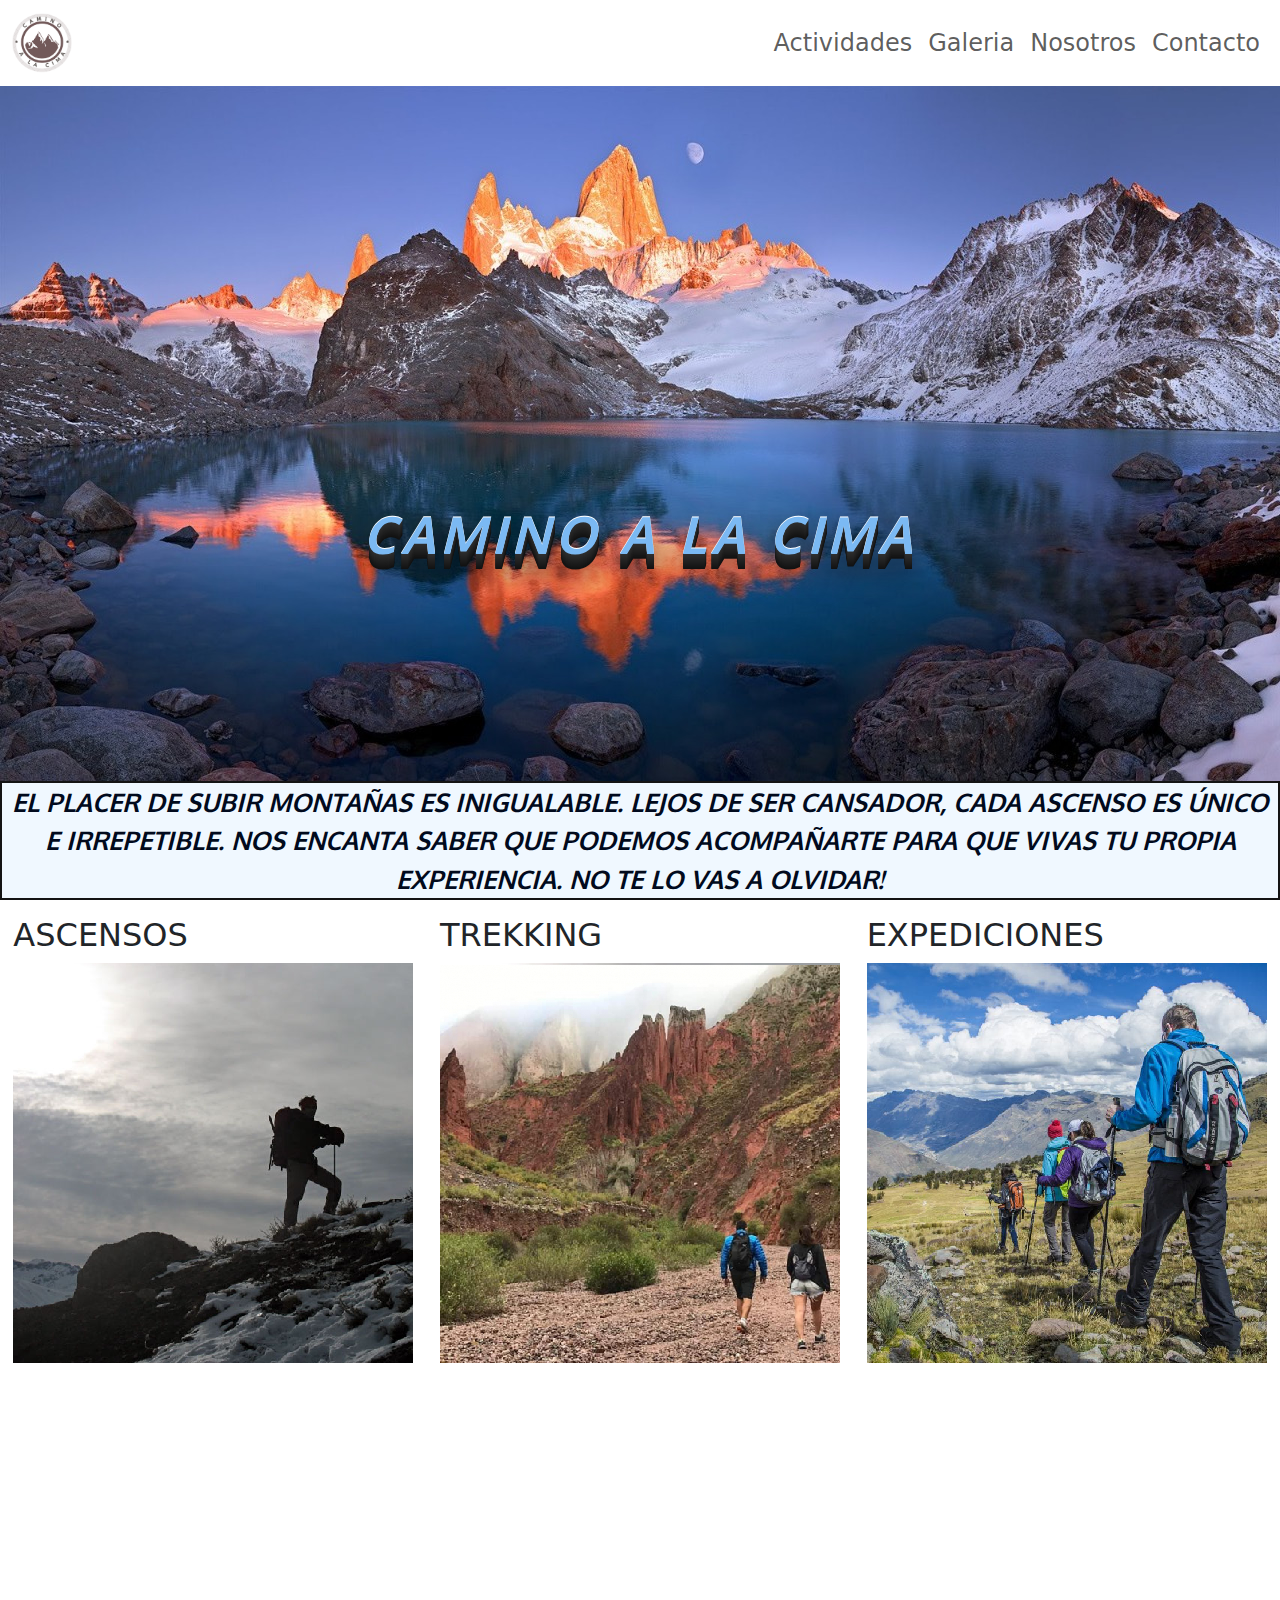
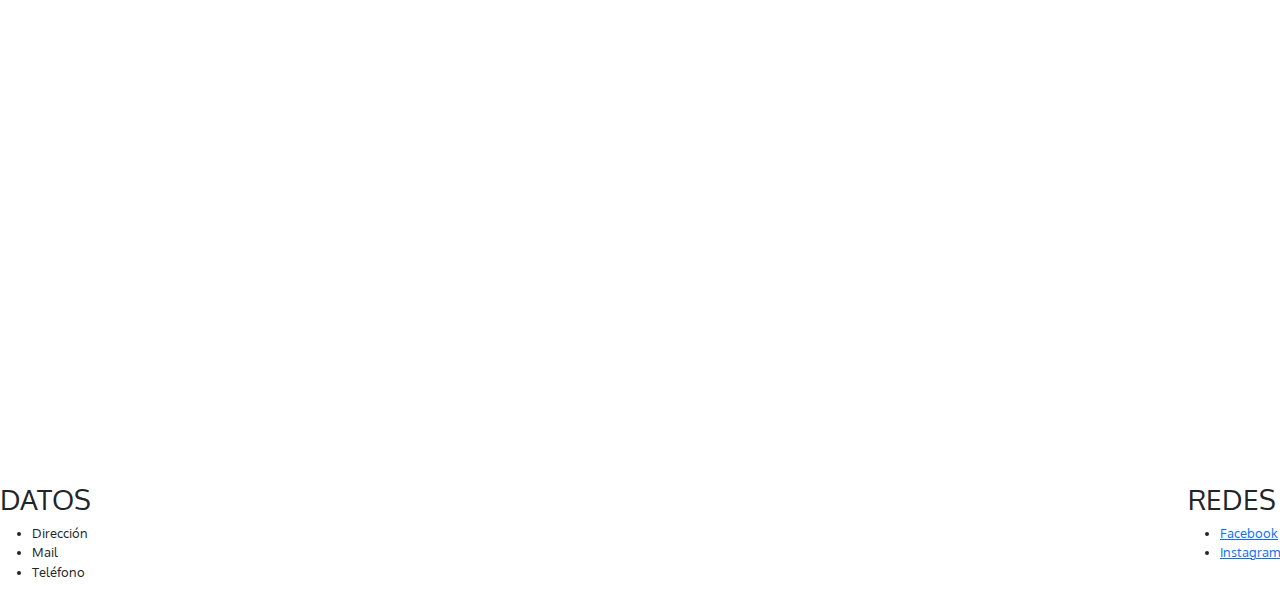
<file: index.html>
<!DOCTYPE html>
<html lang="en">
  <head>
    <meta charset="UTF-8">
    <meta http-equiv="X-UA-Compatible" content="IE=edge">
    <meta name="viewport" content="width=device-width, initial-scale=1.0">
    <title>Camino a la Cima</title>
      <!--Fonts-->
    <link rel="preconnect" href="https://fonts.googleapis.com">
    <link rel="preconnect" href="https://fonts.gstatic.com" crossorigin>
    <link href="https://fonts.googleapis.com/css2?family=Kalam:wght@300&family=Oxygen:wght@300&display=swap" rel="stylesheet">
      <!--link boostrap-->
    <link rel="stylesheet" href="https://cdn.jsdelivr.net/npm/bootstrap@5.3.0-alpha3/dist/css/bootstrap.min.css">
      <!--enlace al archivo de estilo-->
    <link rel="stylesheet" href="styles/style.css">
  </head>
  <body>
    <!--navbar-->
    <header>
      <nav class="navbar navbar-expand-lg nav-camino">
        <div class="container-fluid">
          <a class="navbar-brand" href="index.html">
            <img class="logo" src="img/CAMINO.png" alt="logo">
          </a>
          <button class="navbar-toggler" type="button" data-bs-toggle="collapse" data-bs-target="#navbarNavDropdown" aria-controls="navbarNavDropdown" aria-expanded="false" aria-label="Toggle navigation">
            <span class="navbar-toggler-icon"></span>
          </button>
          <div class="collapse navbar-collapse" id="navbarNavDropdown">
            <ul class="navbar-nav ms-auto">
              <li class="nav-item">
                <a class="nav-link" href="pages/actividades.html">
                  Actividades
                </a>
              </li>
              <li class="nav-item">
                <a class="nav-link" href="pages/galeria.html">Galeria</a>
              </li>
              <li class="nav-item">
                <a class="nav-link" href="pages/nosotros.html">Nosotros</a>
              </li>
              <li class="nav-item">
                <a class="nav-link" href="pages/contacto.html">Contacto</a>
              </li> 
            </ul>
          </div>
        </div>
      </nav>
    </header>
    <!--principal-->
    <main class="flexcontainer-main">
      <section class="conteiner-imagen">
        <img class="fitzroy" src="img/fitzroy.jpg" alt="Imagen del Cerro Fitz Roy">
        <h1 class="title-h1">CAMINO A LA CIMA</h1>
      </section>
      <p class="first-p">EL PLACER DE SUBIR MONTAÑAS ES INIGUALABLE. LEJOS DE SER CANSADOR, CADA ASCENSO ES ÚNICO E IRREPETIBLE. NOS ENCANTA SABER QUE PODEMOS ACOMPAÑARTE PARA QUE VIVAS TU PROPIA EXPERIENCIA. NO TE LO VAS A OLVIDAR!
      </p>
      <!--actividades-->
      <section class="conteiner-actividades">
        <div class="first-item">
          <h2 class="ascensos">ASCENSOS</h2>
          <img class="img-ascensos" src="img/ascensos.png" alt="Ascensos">
        </div>
        <div class="second-item">
          <h2 class="trekking">TREKKING</h2>
          <img class="img-trekking" src="img/trekking.png" alt="Trekking">
        </div>
        <div class="third-item">
          <h2 class="expediciones">EXPEDICIONES</h2>
          <img class="img-expediciones" src="img/expediciones.png" alt="Expediciones">
        </div>  
      </section>
      <section class="video-responsive">
        <iframe width="560" height="315" src="https://www.youtube.com/embed/vOJAzwX63fM" title="YouTube video player" frameborder="0" allow="accelerometer; autoplay; clipboard-write; encrypted-media; gyroscope; picture-in-picture; web-share" allowfullscreen></iframe>
      </section>
    </main>
    <!--pie de pagina-->
    <footer class="container-footer">
      <div class="datos">
        <h3>DATOS</h3>
        <ul>
          <li>Dirección</li>
          <li>Mail</li>
          <li>Teléfono</li>
        </ul>
      </div>
      <div class="redes">
        <h3>REDES</h3>
        <ul>
          <li><a href="https://facebook.com">Facebook</a></li>
          <li><a href="https://instagram.com">Instagram</a></li>
        </ul>
      </div>
    </footer>
    <!--script boostrap-->
    <script src="	https://cdn.jsdelivr.net/npm/bootstrap@5.3.0-alpha3/dist/js/bootstrap.bundle.min.js"></script>
  </body>
</html>
</file>
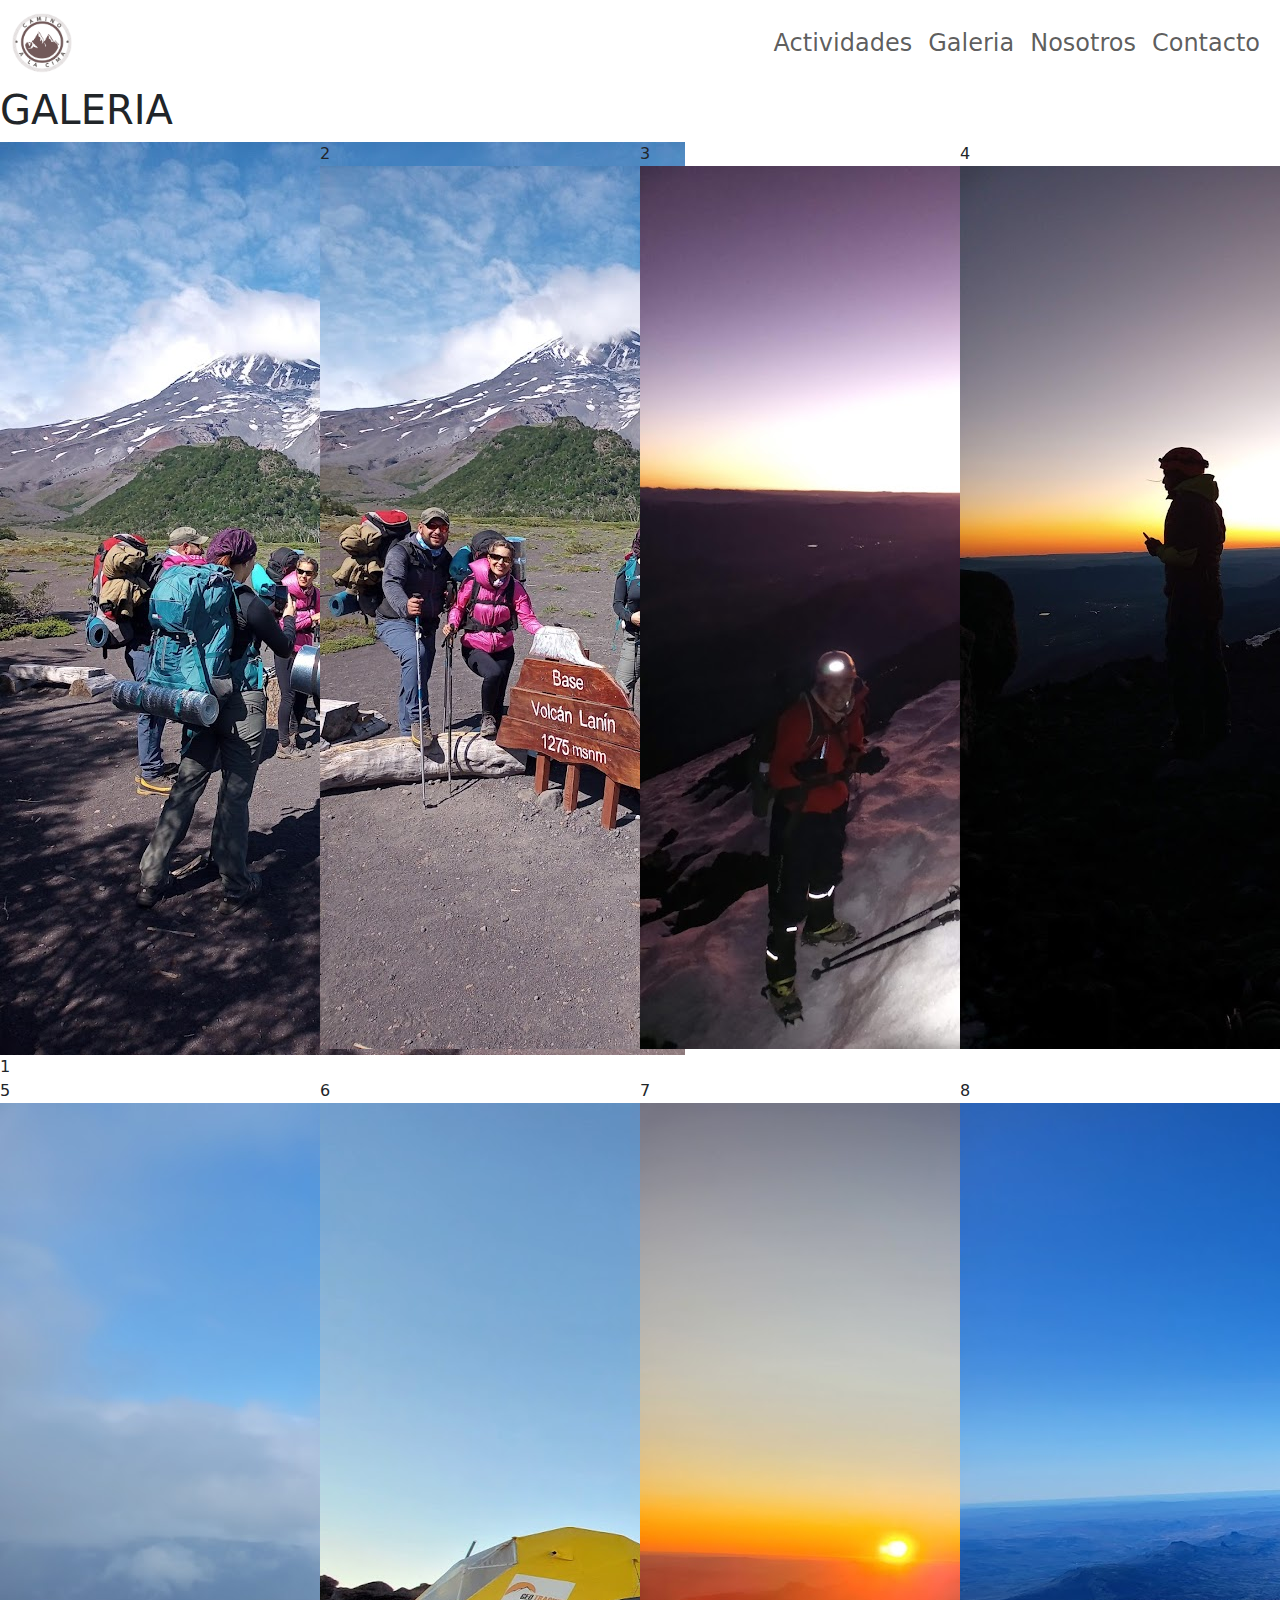
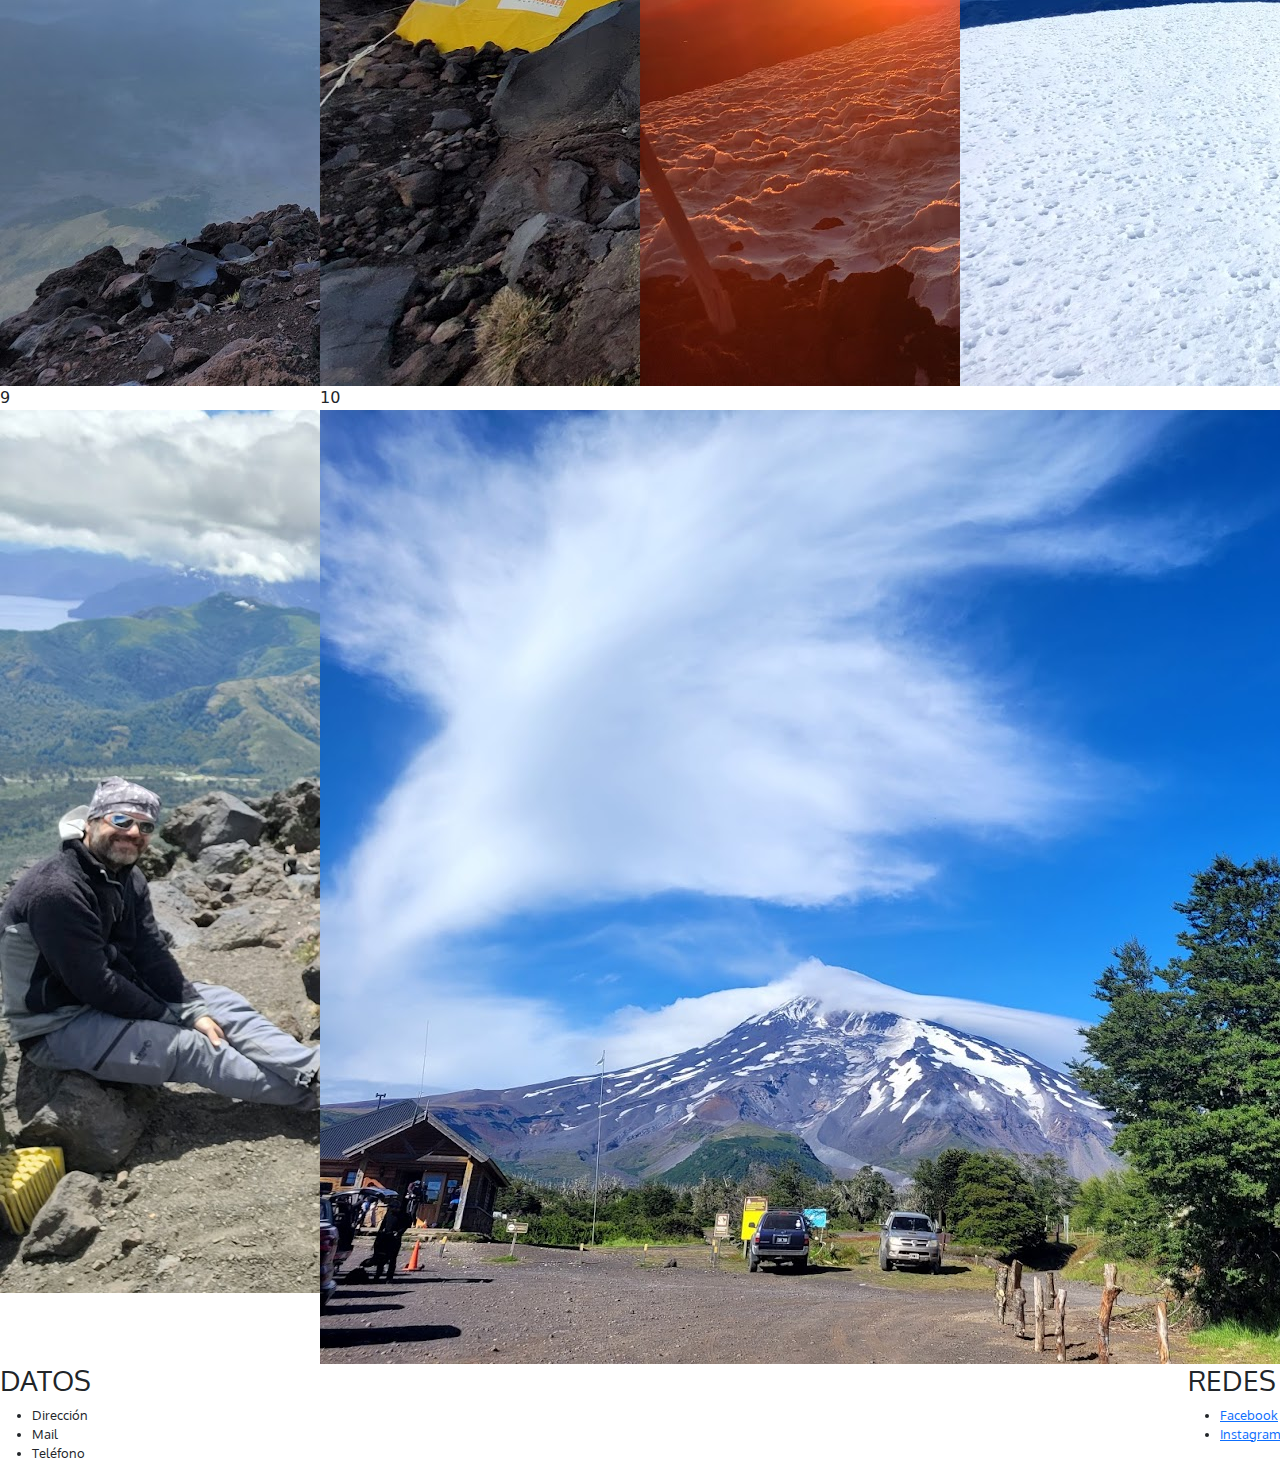
<file: pages/galeria.html>
<!DOCTYPE html>
<html lang="en">
    <head>
        <meta charset="UTF-8">
        <meta http-equiv="X-UA-Compatible" content="IE=edge">
        <meta name="viewport" content="width=device-width, initial-scale=1.0">
        <title>Galeria</title>
            <!--Fonts-->
        <link rel="preconnect" href="https://fonts.googleapis.com">
        <link rel="preconnect" href="https://fonts.gstatic.com" crossorigin>
        <link href="https://fonts.googleapis.com/css2?family=Kalam:wght@300&family=Oxygen:wght@300&display=swap" rel="stylesheet">
            <!--link boostrap-->
        <link rel="stylesheet" href="https://cdn.jsdelivr.net/npm/bootstrap@5.3.0-alpha3/dist/css/bootstrap.min.css">
            <!--enlace al archivo de estilo-->
        <link rel="stylesheet" href="../styles/style.css">
    </head>
    <body>
      <header>
        <nav class="navbar navbar-expand-lg nav-camino">
          <div class="container-fluid">
            <a class="navbar-brand" href="../index.html">
              <img class="logo" src="../img/CAMINO.png" alt="logo">
            </a>
            <button class="navbar-toggler" type="button" data-bs-toggle="collapse" data-bs-target="#navbarNavDropdown" aria-controls="navbarNavDropdown" aria-expanded="false" aria-label="Toggle navigation">
              <span class="navbar-toggler-icon"></span>
            </button>
            <div class="collapse navbar-collapse" id="navbarNavDropdown">
              <ul class="navbar-nav ms-auto">
                <li class="nav-item">
                  <a class="nav-link" href="actividades.html">
                    Actividades
                  </a>
                </li>
                <li class="nav-item">
                  <a class="nav-link" href="galeria.html">Galeria</a>
                </li>
                <li class="nav-item">
                  <a class="nav-link" href="nosotros.html">Nosotros</a>
                </li>
                <li class="nav-item">
                  <a class="nav-link" href="contacto.html">Contacto</a>
                </li> 
              </ul>
            </div>
          </div>
        </nav>
      </header> 
        <main class="GALERIA"> <!-- galeria de imagenes de las actividades-->
          <h1 class="title-galeria">GALERIA</h1>
          <section class="grid-container-galeria">
            <div class="grid-item">
              <img src="../img/galeria/IMG_20221214_102354_811.jpg" alt="">1
            </div>
            <div class="grid-item">2
              <img src="../img/galeria/IMG_20221214_102445_419.jpg" alt="">
            </div>
            <div class="grid-item">3
              <img src="../img/galeria/IMG_20221215_052615_326.jpg" alt="">
            </div>
            <div class="grid-item">4
              <img src="../img/galeria/IMG_20221215_060210_637.jpg" alt="">
            </div>
            <div class="grid-item">5
              <img src="../img/galeria/20221214_170450.jpg" alt="">
            </div>
            <div class="grid-item">6
              <img src="../img/galeria/20221214_204156.jpg" alt="">
            </div>
            <div class="grid-item">7
              <img src="../img/galeria/20221215_061044.jpg" alt="">
            </div>
            <div class="grid-item">8
              <img src="../img/galeria/20221215_103559.jpg" alt="">
            </div>
            <div class="grid-item">9
              <img src="../img/galeria/20221214_131836.jpg" alt="">
            </div>
            <div class="grid-item">10
              <img src="../img/galeria/20221214_092009.jpg" alt="">
            </div>
          </section>
        </main>
        <footer class="container-footer">
          <div class="datos">
            <h3>DATOS</h3>
            <ul>
              <li>Dirección</li>
              <li>Mail</li>
              <li>Teléfono</li>
            </ul>
          </div>
          <div class="redes">
            <h3>REDES</h3>
            <ul>
              <li><a href="https://facebook.com">Facebook</a></li>
              <li><a href="https://instagram.com">Instagram</a></li>
            </ul>
          </div>
        </footer>
            <!--script boostrap-->
        <script src="	https://cdn.jsdelivr.net/npm/bootstrap@5.3.0-alpha3/dist/js/bootstrap.bundle.min.js"></script>
    </body>
</html>
</file>
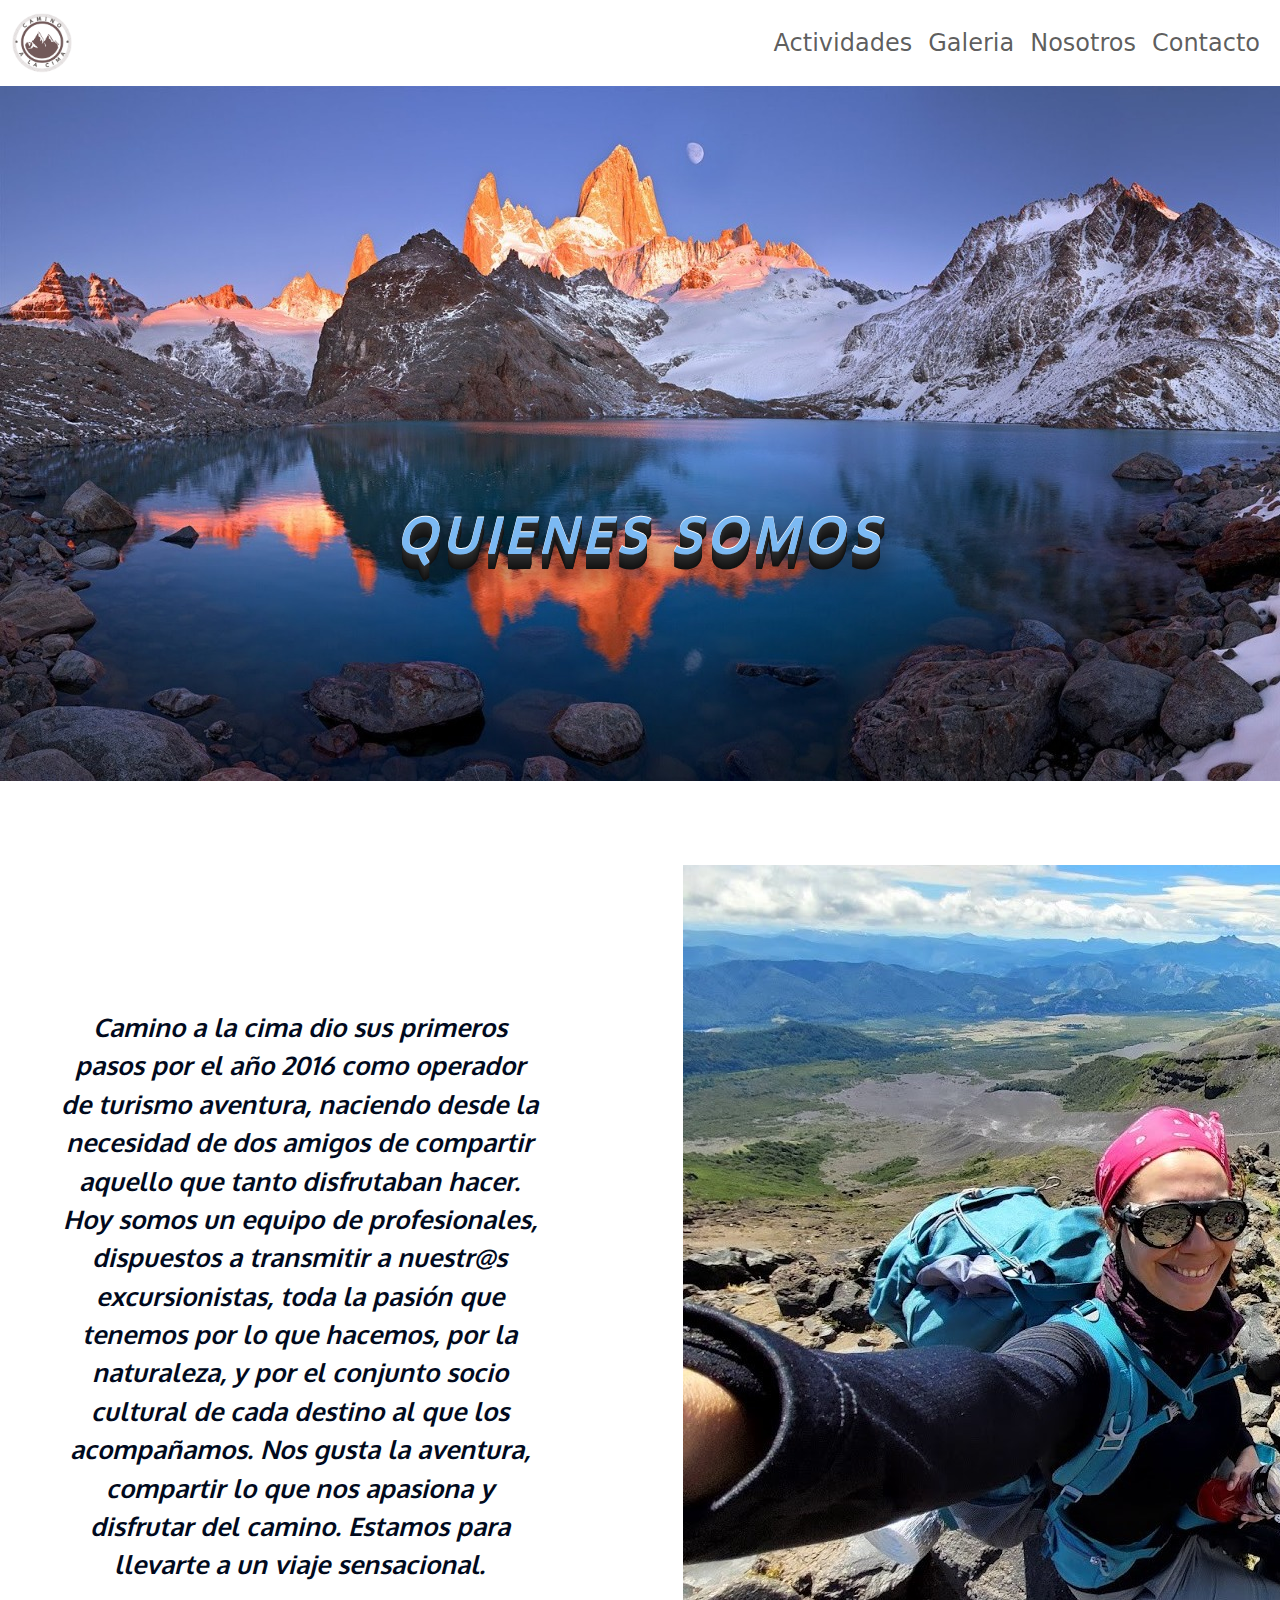
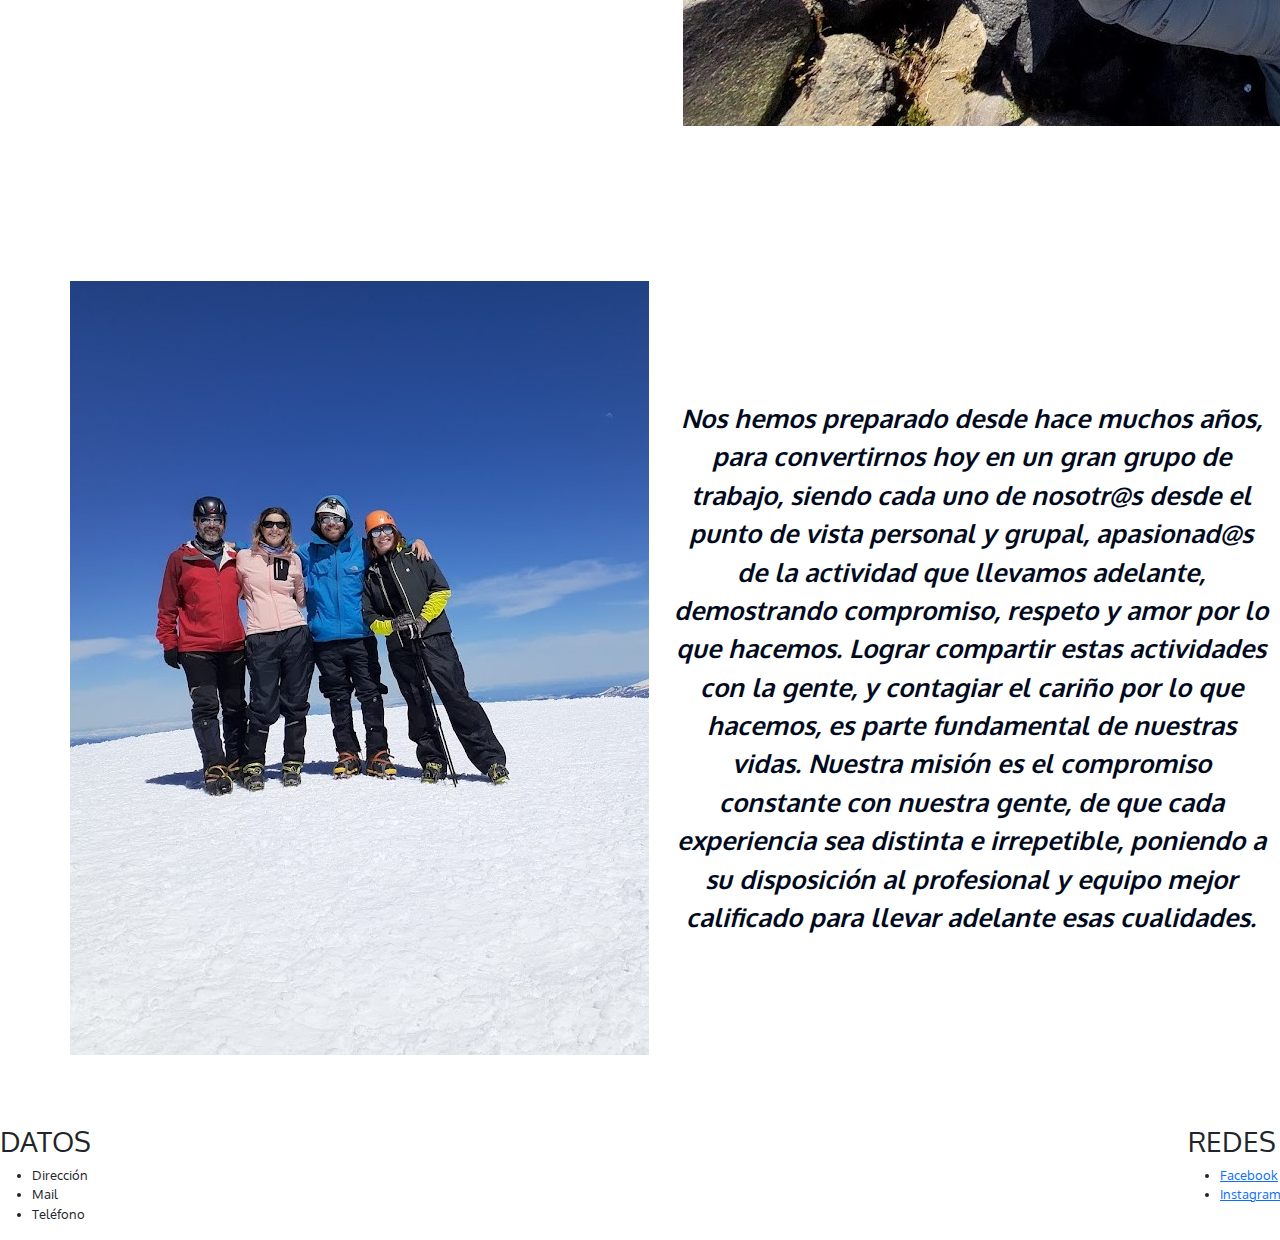
<file: pages/nosotros.html>
<!DOCTYPE html>
<html lang="en">
    <head>
        <meta charset="UTF-8">
        <meta http-equiv="X-UA-Compatible" content="IE=edge">
        <meta name="viewport" content="width=device-width, initial-scale=1.0">
        <title>Nosotros</title>
            <!--Fonts-->
        <link rel="preconnect" href="https://fonts.googleapis.com">
        <link rel="preconnect" href="https://fonts.gstatic.com" crossorigin>
        <link href="https://fonts.googleapis.com/css2?family=Kalam:wght@300&family=Oxygen:wght@300&display=swap" rel="stylesheet">
        <!--link boostrap-->
        <link rel="stylesheet" href="https://cdn.jsdelivr.net/npm/bootstrap@5.3.0-alpha3/dist/css/bootstrap.min.css">
            <!--enlace al archivo de estilo-->
        <link rel="stylesheet" href="../styles/style.css">
    </head>
    <body>
      <header>
        <nav class="navbar navbar-expand-lg nav-camino">
          <div class="container-fluid">
            <a class="navbar-brand" href="../index.html">
              <img class="logo" src="../img/CAMINO.png" alt="logo">
            </a>
            <button class="navbar-toggler" type="button" data-bs-toggle="collapse" data-bs-target="#navbarNavDropdown" aria-controls="navbarNavDropdown" aria-expanded="false" aria-label="Toggle navigation">
              <span class="navbar-toggler-icon"></span>
            </button>
            <div class="collapse navbar-collapse" id="navbarNavDropdown">
              <ul class="navbar-nav ms-auto">
                <li class="nav-item">
                  <a class="nav-link" href="actividades.html">
                    Actividades
                  </a>
                </li>
                <li class="nav-item">
                  <a class="nav-link" href="galeria.html">Galeria</a>
                </li>
                <li class="nav-item">
                  <a class="nav-link" href="nosotros.html">Nosotros</a>
                </li>
                <li class="nav-item">
                  <a class="nav-link" href="contacto.html">Contacto</a>
                </li> 
              </ul>
            </div>
          </div>
        </nav>
      </header>
        <section class="conteiner-imagen">
            <img class="fitzroy" src="../img/fitzroy.jpg" alt="imagen">
            <h1 class="title-h1">QUIENES SOMOS</h1>
        </section>
        <main class="main-flex">
          <section class="grid-container-nosotros">
            <div class="grid-item-text">Camino a la cima dio sus primeros pasos por el año 2016 como operador de turismo aventura, naciendo desde la necesidad de dos amigos de compartir aquello que tanto disfrutaban hacer.
              Hoy somos un equipo de profesionales, dispuestos a transmitir a nuestr@s excursionistas, toda la pasión que tenemos por lo que hacemos, por la naturaleza, y por el conjunto socio cultural de cada destino al que los acompañamos.
              Nos gusta la aventura, compartir lo que nos apasiona y disfrutar del camino. Estamos para llevarte a un viaje sensacional.
              </div>
            <div class="grid-item-img">
              <img src="../img/20221214_121240.jpg" alt="Equipo">
            </div>
            <div class="grid-item-img">
              <img src="../img/20221215_110826.jpg" alt="Equipo">
            </div>
            <div class="grid-item-text">Nos hemos preparado desde hace muchos años, para convertirnos hoy en un gran grupo de trabajo, siendo cada uno de nosotr@s desde el punto de vista personal y grupal, apasionad@s de la actividad que llevamos adelante, demostrando compromiso, respeto y amor por lo que hacemos.
              Lograr compartir estas actividades con la gente, y contagiar el cariño por lo que hacemos, es parte fundamental de nuestras vidas.
              Nuestra misión es el compromiso constante con nuestra gente, de que cada experiencia sea distinta e irrepetible, poniendo a su disposición al profesional y equipo mejor calificado para llevar adelante esas cualidades.
              </div>
          </section>
        </main>
        <footer class="container-footer">
          <div class="datos">
            <h3>DATOS</h3>
            <ul>
              <li>Dirección</li>
              <li>Mail</li>
              <li>Teléfono</li>
            </ul>
          </div>
          <div class="redes">
            <h3>REDES</h3>
            <ul>
              <li><a href="https://facebook.com">Facebook</a></li>
              <li><a href="https://instagram.com">Instagram</a></li>
            </ul>
          </div>
        </footer>  
            <!--script boostrap-->
        <script src="	https://cdn.jsdelivr.net/npm/bootstrap@5.3.0-alpha3/dist/js/bootstrap.bundle.min.js"></script>  
    </body>
</html>
</file>
<file: styles/style.css>
/*selector universal*/
* {
  /*Box-model*/
  margin: 0; 
  padding: 0;
}
/*navbar*/

.nav-camino {
    background-color: none;
    font-size: 1.5rem;
}

.logo {
    /*Box-model*/
    display: flex;
    width: 60px;
    height: 60px;
    order: -2;
}

/*main*/
.flexcontainer-main {
    display: flex;
    flex-flow: column wrap;
}
.conteiner-imagen {
    position: relative;
    display: flex;
    flex-wrap: wrap;
}
.fitzroy {
    /*Positioning*/
    position: relative;
    /*Box-model*/
    width: 100%;
    height: auto;
    max-width: 100%;
}
.title-h1 {
    /*Positioning*/
    position: absolute;
    left: 20%;
    right: 20%;
    bottom: 30%;
    /*typography*/
    font-family: 'oxygen', sans-serif;
    font-size: 4vw;
    font-style: italic;
    font-weight: bold;
    text-align: center;
    /*visual*/
    text-align: center;
    text-transform: uppercase;
    text-rendering: optimizeLegibility;
    color:rgb(123, 185, 243);
    letter-spacing: .1em;
    text-shadow: 
      0 -1px 0 #fff, 
      0 1px 0 #2e2e2e, 
      0 2px 0 #2c2c2c, 
      0 3px 0 #2a2a2a, 
      0 4px 0 #282828, 
      0 5px 0 #262626, 
      0 6px 0 #242424, 
      0 7px 0 #222, 
      0 8px 0 #202020, 
      0 9px 0 #1e1e1e, 
      0 10px 0 #1c1c1c, 
      0 11px 0 #1a1a1a, 
      0 12px 0 #181818, 
      0 13px 0 #161616, 
      0 14px 0 #141414, 
      0 15px 0 #121212, 
      0 22px 30px rgba(0, 0, 0, 0.9);
}
.first-p {
    /*Positioning*/
    position: relative;
    /*Box-model*/
    display: inline-block;
    /*typography*/
    font-family: 'oxygen', sans-serif;
    font-size: 2vw;
    font-style: italic;
    font-weight: bolder;
    text-align: center;
    /*visual*/
    color: rgb(1, 10, 29);
    border: 2px solid #141414;
    background-color: aliceblue;

}
.conteiner-actividades {
    display: flex;
    flex-wrap: wrap;
    position: relative;
    flex-direction: row;
    justify-content: space-around;
}
.video-responsive {
    position: relative;
    display: flex;
    flex-wrap: wrap;
    padding-bottom: 56.25%;
    height: 0;
    overflow: hidden;
}
.video-responsive iframe {
    position: absolute;
    top: 0;
    left: 0;
    width: 100%;
    height: 100%;
}
.grid-container-galeria {
    display: grid;
    grid-template-columns: repeat(4, minmax(250px, 1fr));
    grid-auto-rows: minmax(200px, auto);
}
.main-flex {
    display: flex;
    justify-content: center;
    flex-flow: column wrap;
    max-width: 100%;

}
.grid-container-nosotros {
    display: grid;
    grid-template-columns: 1fr 1fr;
    align-items: center;
}
@media (max-width: 767px) {
    .grid-container-nosotros {
      grid-template-columns: 1fr;
    }
  }
.grid-item-text {
    padding: 10%;
    /*typography*/
    font-family: 'oxygen', sans-serif;
    font-size: 2vw;
    font-style: italic;
    font-weight: bolder;
    text-align: center;
    /*visual*/
    color: rgb(1, 10, 29);
}
.grid-item-img {
    padding: 10%;
    margin: 10px;
    justify-content: center;
}
/*footer*/
.container-footer {
    /*positioning*/
    position: relative;
    max-width: 100%;
    width: 100%;
    height: auto;
    /*Box-model*/
    display: flex;
    flex-direction: row;
    justify-content: space-between;
    /*typography*/
    font-family: 'oxygen', sans-serif;
    font-size: 1vw;
    /*visual*/
}
</file>
